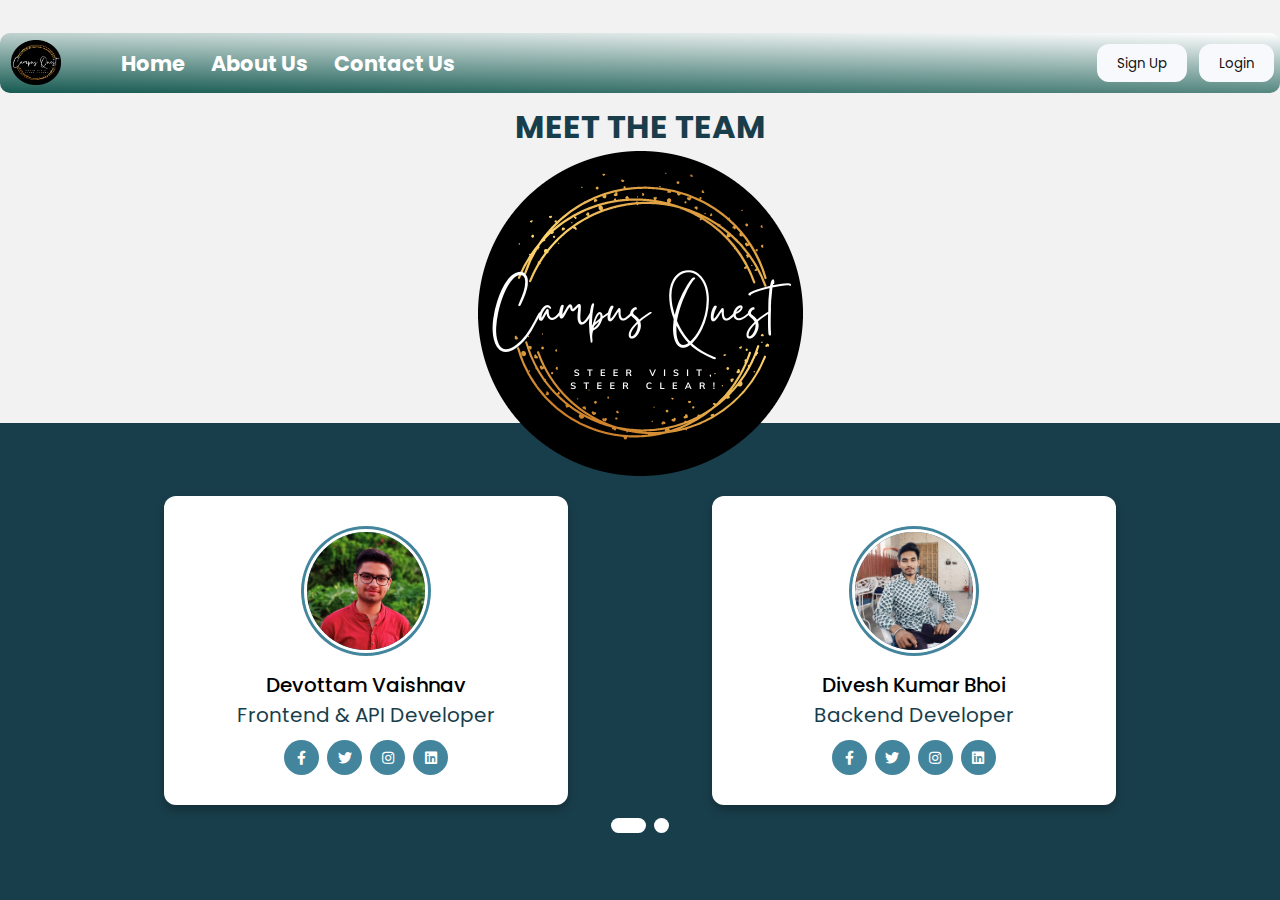
<file: teamFinal.html>
<!DOCTYPE html>
<!-- Created By CodingLab - www.codinglabweb.com -->
<html lang="en" dir="ltr">
  <head>
    <meta charset="UTF-8">
    <!---<title> Responsive Our Team Section | CodingLab </title>---->
    <title>Campus Quest | Aboutus</title>
    <link rel="icon" type="image/cmps.png" href="images/cmps.png">
    <link rel="stylesheet" href="teamH.css">
    <!-- <link rel="stylesheet" href="css/style.css"> -->
    <!-- Fontawesome CDN Link -->
    <link rel="stylesheet" href="https://cdnjs.cloudflare.com/ajax/libs/font-awesome/5.15.2/css/all.min.css"/>
     <meta name="viewport" content="width=device-width, initial-scale=1.0">
   <style>
       header{
    border-bottom-right-radius: 31px;
    width: 100%;
    background-color: gradient;
    /* background-color: #3e3152;  */
    /* background: linear-gradient(1deg, #FF676D , #8eb32a00); */
    background: linear-gradient(1deg, #5fa59c, #8eb32a00);
    background: linear-gradient(1deg, #165a51, white);
   /* position:fixed; */
    border-radius: 10px;
}
.container11{
  width: 100%;
}
.headerBlock{
    display: flex;
    min-width: 100%;
margin-bottom: 8px;
}
/* .container{
    max-width: 1500px;
    margin: auto;
} */
/*for logo and navigation*/
.container1{
    display: flex;
    /* min-width: 68%; */
    flex-basis: 75%;
}
.logoHeader {
    width: 10%;
}
.logoHeader a{
     display: block;
     height: 60px; 
   
}
.logoHeader img {
       margin-left: 11px;
       margin-top: 7px;
       max-width: 59%;
       size: 20px;
       width: 50px;
       height: 45px;
}
/* img{
} */
nav.navBar {
    width: 70%;
    margin: 6px -5px 6px 4px;
}
.navUl {
    display: flex;
    list-style: none;
    margin-top: 9px;
    /* justify-content: space-evenly; */
}
/* .navUl li {
    margin: 12px;
} */
.navUl li{
    margin-left: 26px;
}
.navUl li a{
     text-decoration: none;
    color: white;
    font-weight: bolder;
    font-size: 21px;
}
.navUl li a:hover {
    background-color: #fdfdfd;
    color: black;
    padding: 3px;
    border-radius: 10px;
    transition: 0.3s;
   
}
/*For search and login/Up*/
.container2{
    display: inline-flex;
    /* min-width: 30%; */
    flex-direction: column-reverse;
    flex-basis: 30%;
}
/* LoginUp Buttons */
.btnContainer {
        /* height: 37px; */
        display: flex;
        align-items: center;
        /* margin: auto; */
        flex-direction: row-reverse;
        /* margin-bottom: 12px; */
        flex-basis: 100%;
    }

.btn{
    margin: 6px;
    padding: 10px 20px;
    background-color: #f8f9fc;
    color: #121111;
    font-family: Poppins, sans-serif;
    border: none;
    border-radius: 12px;
    /* width: 23%; */
    min-width: 29%;
    height: 38px;
}

.btn:hover{

background-color: #76b2f7;

color: #ffffff;
cursor: pointer;
border: wheat;
transition: 0.35s;
}
     </style>
   </head>
<body>
  <div class="ak">
    
    <div class="akk">
      <header>
        <div class="container11">
          <div class="headerBlock">
            <!-- Container--1 -->
            <div class="container1">
              <div class="logoHeader">
                <a href="index.html"><img src="Image/Logo.png" alt="logo"></a>
              </div>
              <nav class="navBar">
                <ul class="navUl">
                  <li><a href="index.html" class="active">Home</a></li>
                  <li><a href="teamFinal.html">About Us</a></li>
                  <li><a href="cont.html">Contact Us</a></li>
                  <!-- <li><a href="Project 2/index2.html">Ask Your Queries</a></li> -->
                </ul>
              </nav>
            </div>
            <div class="container2">
              
              <div class="btnContainer">
                <a href="login.php"><button class="btn" id="btn1">Login</button></a>
                <a href="signup.php"><button class="btn" id="btn2" >Sign Up</button></a>
              </div>
            </div>
            <!-- Container-2 -->
          </div>
        </div>
      </header>
    </div>

  <!-- <div class="Up">
    <h1>About Us</h1>
    <img src="Image/Logo.png" alt="">
  </div> -->
  
  <div class="container">

    <div class="Up">
    <h1>MEET THE TEAM</h1>
    <img src="Image/Logo.png" alt="">
  </div> 
    <input type="radio" name="dot" id="one">
    <input type="radio" name="dot" id="two">
    <div class="main-card">
      <div class="cards">
        <!-- <div class="card">
          <div class="content">
            <div class="img">
              - <img src="images/img1.jpg" alt="">
            </div>
            <div class="details">
              <div class="name">Ritik singh Rao</div>
              <div class="job">Web Designer</div>
            </div>
            <div class="media-icons">
              <a href="#"><i class="fab fa-facebook-f"></i></a>
              <a href="#"><i class="fab fa-twitter"></i></a>
              <a href="#"><i class="fab fa-instagram"></i></a>
              <a href="#"><i class="fab fa-youtube"></i></a>
            </div>
          </div>
        </div> -->
        <div class="card">
          <div class="content">
            <div class="img">
               <img src="Image/Devottam.jpg" alt="">
            </div>
            <div class="details">
              <div class="name">Devottam Vaishnav</div>
             <div class="job">Frontend & API Developer</div>
            </div>
            <div class="media-icons">
             <a href="https://www.facebook.com/profile.php?id=100004582155398" target="_blank"><i class="fab fa-facebook-f"></i></a>
             <a href="https://twitter.com/DevottamV" target="_blank"><i class="fab fa-twitter"></i></a>
             <a href="https://www.instagram.com/devottam.vaishnav/?hl=en" target="_blank"><i class="fab fa-instagram"></i></a>
             <a href="https://www.linkedin.com/in/devottam-vaishnav-a58079200/" target="_blank"><i class="fab fa-linkedin"></i></a>
            </div>
          </div> 
        </div>
        <div class="card">
          <div class="content">
            <div class="img">
              <img src="Image/Divesh.jpg" alt="">
            </div>
            <div class="details">
              <div class="name">Divesh Kumar Bhoi</div>
              <div class="job">Backend Developer</div>
            </div>
            <div class="media-icons">
              <a href="https://www.facebook.com/divesh.kumar.9847867" target="_blank"><i class="fab fa-facebook-f"></i></a>
              <a href="#" target="_blank"><i class="fab fa-twitter"></i></a>
              <a href="https://www.instagram.com/diveshbhoi17_/" target="_blank"><i class="fab fa-instagram"></i></a>
              <a href="https://www.linkedin.com/in/divesh-bhoi-b569b1239/" target="_blank"><i class="fab fa-linkedin"></i></a>
            </div>
          </div>
        </div>
      </div>
      <div class="cards">
        <div class="card">
          <div class="content">
            <div class="img">
              <img src="Image/Akshitaaa.jpeg" alt="">
            </div>
            <div class="details">
              <div class="name">Akshita Sharma</div>
              <div class="job">Frontend Developer</div>
            </div>
            <div class="media-icons">
              <a href="https://www.facebook.com/profile.php?id=100070406703991" target="_blank"><i class="fab fa-facebook-f"></i></a>
              <a href="https://twitter.com/Akshita77428835?t=fLycS7F-m_Q4uMT9SKt7Dg&s=08" target="_blank"><i class="fab fa-twitter"></i></a>
              <a href="https://www.instagram.com/sharmaakshita._/" target="_blank"><i class="fab fa-instagram"></i></a>
              <a href="https://www.linkedin.com/in/akshita-sharma-a26ba2239" target="_blank"><i class="fab fa-linkedin"></i></a>
            </div>
          </div>
        </div>   
        <div class="card">
          <div class="content">
            <div class="img">
              <img src="Image/Archie.jpeg" alt="">
            </div>
            <div class="details">
              <div class="name">Archie Parliya</div>
              <div class="job">Web Designer</div>
            </div>
            <div class="media-icons">
              <a href="https://www.facebook.com/profile.php?id=100080808291037" target="_blank"><i class="fab fa-facebook-f"></i></a>
              <a href="https://twitter.com/ArchieParliya?t=HasXuGetSLJJcdCme__VaQ&s=08" target="_blank"><i class="fab fa-twitter"></i></a>
              <a href="https://www.instagram.com/archie_parliya/" target="_blank"><i class="fab fa-instagram"></i></a>
              <a href="https://www.linkedin.com/in/archie-parliya-295169217" target="_blank"><i class="fab fa-linkedin"></i></a>
            </div>
          </div>
        </div>
        <!-- <div class="card">
          <div class="content">
            <div class="img">
              <img src="Image/Archie.jpeg" alt="">
            </div>
            <div class="details">
              <div class="name">Archie Parliya</div>
              <div class="job">Web Devloper</div>
            </div>
            <div class="media-icons">
              <a href="#"><i class="fab fa-facebook-f"></i></a>
              <a href="#"><i class="fab fa-twitter"></i></a>
              <a href="#"><i class="fab fa-instagram"></i></a>
              <a href="#"><i class="fab fa-youtube"></i></a>
            </div>
          </div>
        </div> -->
      </div> 
    </div>
    <div class="button">
      <label for="one" class=" active one"></label>
      <label for="two" class="two"></label>
    </div>
  </div>
</div>
</body>
</html>
</file>
<file: teamH.css>
@import url('https://fonts.googleapis.com/css2?family=Poppins:wght@200;300;400;500;600;700&display=swap');
*{
  margin: 0;
  padding: 0;
  box-sizing: border-box;
  font-family: 'Poppins',sans-serif;
}
/* .Up{
  border:2px solid #FF676D;
  position: sticky;
  top:0;
  height: 30px;
  width: 100%;
  background-color: #FF676D;
}
h1{
  color: #f2f2f2;
} */
.Up{
  height: 380px;
  position: relative;
  width: 330px;
  margin: auto;
  /* left: 39.5%; */
  text-align: center;
}
.container .Up{
  z-index: -1;
}
.ak{
  width: 100%;
  margin: auto;
  padding-bottom:-43px ;
}
h1{
  /* color: #FF676D; */
  color: #193e4b;
}
body{
  display: flex;
  min-height: 100vh;
  /* align-items: center; */
  justify-content: center;
  background: #f2f2f2;
  position: relative;
}
body::before{
  content: '';
  position: absolute;
  width: 100%;
  /* background: #FF676D; */
  background: #193e4b;
  clip-path: inset(47% 0 0 0);
  z-index: -1;
  height: 100%;
}
::selection{
  /* background:	#FF676D; */
  background: #193e4b;
  color: #fff;
}
.container{
  /* max-width: 950px; */
  width: 100%;
  overflow: hidden;
  padding:2px 0;
  margin-bottom: 32px;

}
.container .main-card{
  display: flex;
  justify-content: space-evenly;
  flex-shrink:0.5;
  width: 200%;
  transition: 1s;
  margin-top:1%;
  /* padding-bottom: 120px; */
}
#two:checked ~ .main-card{
  margin-left: -100%;
}
.container .main-card .cards{
  width: calc(100% / 2 - 10px);
  display: flex;
  flex-wrap: wrap;
  margin: 0 20px;
  justify-content: space-evenly;
  flex-grow: 2;
}
.main-card .cards .card{
  width: calc(100% / 3 - 10px);
  background: #fff;
  border-radius: 12px;
  padding: 30px;
  box-shadow: 0 5px 10px rgba(0, 0, 0, 0.25);
  transition: all 0.4s ease;
}
.main-card .cards .card:hover{
  transform: translateY(-15px);
}
.cards .card .content{
  width: 100%;
  display: flex;
  flex-direction: column;
  justify-content: center;
  align-items: center;
  text-align: center;
}
.cards .card .content .img{
  height: 130px;
  width: 130px;
  border-radius: 50%;
  padding: 3px;
  /* background: #FF676D; */
  background: #43859d;
  margin-bottom: 14px;
}

.card .content .img img{
  height: 100%;
  width: 100%;
  border: 3px solid #ffff;
  border-radius: 50%;
  object-fit: cover;
}
.card .content .name{
  font-size: 20px;
  font-weight: 500;
}
.card .content .job{
  font-size: 20px;
  /* color: #FF676D; */
  color: #193e4b;
}
.card .content .media-icons{
  margin-top: 10px;
  display: flex;

}
.media-icons a{
  text-align: center;
  line-height: 33px;
  height: 35px;
  width: 35px;
  margin: 0 4px;
  font-size: 14px;
  color: #FFF;
  border-radius: 50%;
  border: 2px solid transparent;
  /* background: #FF676D; */
  background:#43859d;
  transition: all 0.3s ease;
}
.media-icons a:hover{
  /* color: #FF676D; */
  color: #193e4b;
  background-color: #fff;
  /* border-color: #FF676D; */
  border-color: #193e4b;
}
 .container .button{
  width: 100%;
  display: flex;
  justify-content: center;
  margin: auto;
  margin-top: 13px;

}
.button label{
  height: 15px;
  width: 15px;
  border-radius: 20px;
  background: #fff;
  margin: 0 4px;
  cursor: pointer;
  transition: all 0.5s ease;
}
.button label.active{
  width: 35px;
}
#one:checked ~ .button .one{
  width: 35px;
}
#one:checked ~ .button .two{
  width: 15px;
}
#two:checked ~ .button .one{
  width: 15px;
}
#two:checked ~ .button .two{
  width: 35px;
}
input[type="radio"]{
  display: none;
}
@media (max-width: 768px) {
  .main-card .cards .card{
    margin: 20px 0 10px 0;
    width: calc(100% / 2 - 10px);
  }
}
@media (max-width: 600px) {
  .main-card .cards .card{
    /* margin: 20px 0 10px 0; */
    width: 100%;
  }
}
</file>
<file: css/style.css>
html,body{
    margin: 0px;
    padding: 0px;
    width: 100%;
    min-height: 100%;
}
body{
    background-color: #193e4b;
}

#kk{
    margin: 20px 0px 10px 0px;
    padding: 10px 0px 0px 0px;
    margin-bottom: 20px;
    
}
.wrapper{
    min-width: 100%;
}

header{
    border-bottom-right-radius: 31px;
    width: 100%;
    background-color: gradient;
    /* background-color: #3e3152;  */
    background: linear-gradient(1deg, #5fa59c, #8eb32a00);
   /* position:fixed; */
    border-radius: 10px;
}
.headerBlock{
    display: flex;
    min-width: 100%;
margin-bottom: 8px;
}
/* .container{
    max-width: 1500px;
    margin: auto;
} */
/*for logo and navigation*/
.container1{
    display: flex;
    /* min-width: 68%; */
    flex-basis: 75%;
}
.logoHeader {
    width: 10%;
}
.logoHeader a{
     display: block;
     height: 60px; 
   
}
.logoHeader img {
       margin-left: 11px;
       margin-top: 7px;
       max-width: 59%;
       size: 20px;
       width: 50px;
       height: 45px;
}
/* img{
} */
nav.navBar {
    width: 70%;
    margin: 6px -5px 6px 4px;
}
.navUl {
    display: flex;
    list-style: none;
    margin-top: 9px;
    /* justify-content: space-evenly; */
}
/* .navUl li {
    margin: 12px;
} */
.navUl li{
    margin-left: 26px;
}
.navUl li a{
     text-decoration: none;
    color: white;
    font-weight: bolder;
    font-size: 21px;
}
.navUl li a:hover {
    background-color: #fdfdfd;
    color: black;
    padding: 3px;
    border-radius: 10px;
    transition: 0.3s;
   
}
/*For search and login/Up*/
.container2{
    display: inline-flex;
    /* min-width: 30%; */
    flex-direction: column-reverse;
    flex-basis: 30%;
}
/* LoginUp Buttons */
.btnContainer {
        /* height: 37px; */
        display: flex;
        align-items: center;
        /* margin: auto; */
        flex-direction: row-reverse;
        /* margin-bottom: 12px; */
        flex-basis: 100%;
    }

.btn{
    margin: 6px;
    padding: 10px 20px;
    background-color: #f8f9fc;
    color: #121111;
    font-family: Poppins, sans-serif;
    border: none;
    border-radius: 12px;
    /* width: 23%; */
    min-width: 29%;
    height: 38px;
}

.btn:hover{

background-color: #76b2f7;

color: #ffffff;
cursor: pointer;
border: wheat;
transition: 0.35s;
}
.sliderContent{
    position: relative;
    background: linear-gradient(1deg,#54b0d1,white );
    background: linear-gradient(1deg, #5fa59c, #8eb32a00);
    background: beige;
    padding: 10px;
    font-family: "Open Sans", sans-serif;
    width: 60%;
    /* margin: 22px 23px -165px 330px; */
    margin: auto ;
    border-radius: 12px;
    margin-bottom: -277px;
    margin-top: 60px;
    z-index: 2;
    /* opacity: .6; */
    justify-content: center;
    background-color: #cdf2e3a6;
    border-radius: 12px;
    align-items: center;
}
.sliderContent h1 {
    text-align: center;
    font-family: 'Gistesy', sans-serif;
    font-size: 65px;
    color: #170223;
    /* margin: 40px 0px 40px 0px; */
    /* text-shadow: -3px 4px 3px #ee69ca; */
    text-shadow: -3px 4px 3px mintcream;
}

.sliderContent p{
    /* margin: 40px 0px 40px 0px; */
    text-align: center;
    font-family: muli,sans-serif;
    font-weight: 400;
    font-style: normal;
    font-size: 18px;
    color: #000000;
    /* text-shadow: -3px 2px 3px #b9df70; */
    
}

/* Slider starts */
/* Button for tour */
.tourBtn{
    /* line-height: 2.3; */
    /* background-color: #898fa3; */
    margin-top: 1%;
    width: 181px;
    margin: auto;
    border-bottom-left-radius: 45px;
    border-bottom-right-radius: 45px;
}
.tourBtn button{
    padding: 15px;
    margin: 21px 20px -13px 5px;
    /* color: #3d5a80; */
    font-weight: bolder;
    font-size: 18px;
    color: #050506;
    font-family: Poppins, sans-serif;
    width: 170px;
    height: 60px;
    background:linear-gradient(1deg, #41c9b7, white);
    /* border: 2px solid rgb(228, 73, 73); */
    border-radius: 16px;
    /* box-shadow: -2px 7px 11px 2px rgb(208 14 14); */
    
}
.tourBtn button:hover{
    /* background-color: white; */
    background: #76b2f7;
    color: white;
    cursor: pointer;
    transition: 0.6s;
}
.tett{
    /* font-family: Poppins, sans-serif; */
    text-align: center;
    margin-bottom: 10px;
    font-size: 25px;
    font-family: 'Franklin Gothic Medium', 'Arial Narrow', Arial, sans-serif;
}
.text{
    background: linear-gradient(1deg, #41c9b7, white);
    margin-top: 35px;
    border-radius: 20px;
}
.textt{
    font-size: 20px;
    text-align: center;
    padding-top: 26px;
    padding-bottom: 23px;
    color: black;
    font-family: Poppins, sans-serif;
    margin-bottom: 20px;
    margin: auto;
    font-family: 'Franklin Gothic Medium', 'Arial Narrow', Arial, sans-serif;
    width:90%;


}
/* mapHeader */
.mapHeader{
    line-height: 2.3;
    background-color: #898fa3;
    margin-top: 12%;
    width: 100%;
    margin: auto;
    border-bottom-left-radius: 45px;
    border-bottom-right-radius: 45px;
}
.mapHeader h2{
    text-align: center;
    width: auto;
    margin: 40px 100px;
    padding:  0px 100px 0px 100px;
    border-radius: 30px;
}
/* Map here */
/* .mapIndia{
    height: 170px;
    width: 300px;
    margin-bottom: 20px;
    background-color: #CDCDCD;
    border: 2px solid #CDCDCD;
    background-image: url('https://images.unsplash.com/photo-1507919909716-c8262e491cde?ixlib=rb-1.2.1&ixid=eyJhcHBfaWQiOjEyMDd9&auto=format&fit=crop&w=500&q=60');
    background-repeat: no-repeat;
    background-size: 100%;
  } */
  /* #map {
    background-image: none;
  } */
/* .mapIndia {
    display: flex;
    justify-content: center;
    margin-top: 37px;
}*/
svg rect{
    fill: #1a053a;
    stroke: #faf9f2;
    stroke-width: 1.6px;
}

/*
svg path:hover{
    fill: #312d2d;
    transition: 0.6s;
    cursor: pointer;
    stroke: #ccae1a;
}  */
#map{
    margin: auto;
}
/* names of states */
.state{
    background-color: wheat;
    color: white;
}
/* Footer here */
.footContainer{
    display: flex;
    background-color: grey;
    border-top-left-radius: 31vh;
    border: none;
}
.teams img{
    border: none;
    width: 6%;
    border-radius: 7vh;
}
.nav{
    margin-left: 21px;
}
.icons{
    margin-left: 21px;
}
.states{
    margin-left: 21px;
}
.teams{
    margin-left: 21px;
}
.copywrite{
    padding: 12px;
    /* background-color: black; */
    color: white;
    width: 100%;
    text-align: center;
    margin-bottom: -20px;
}
</file>
